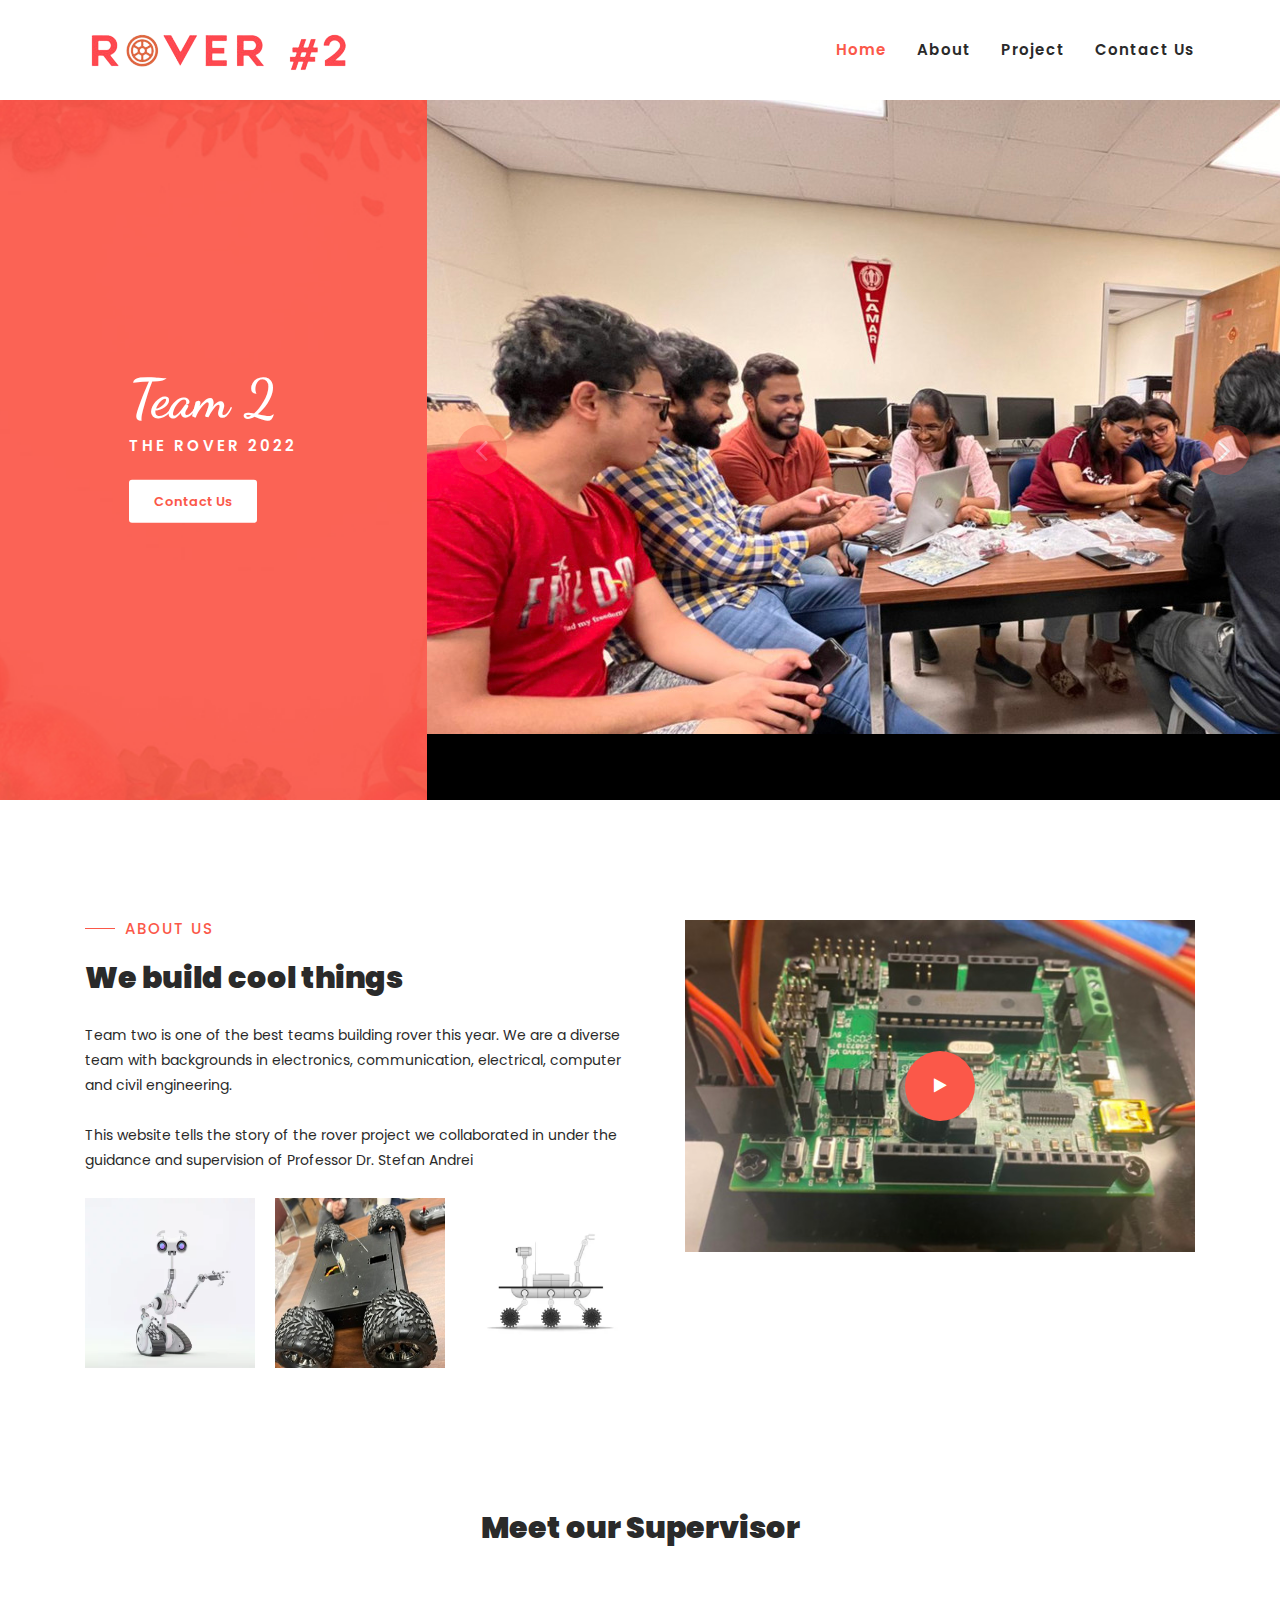
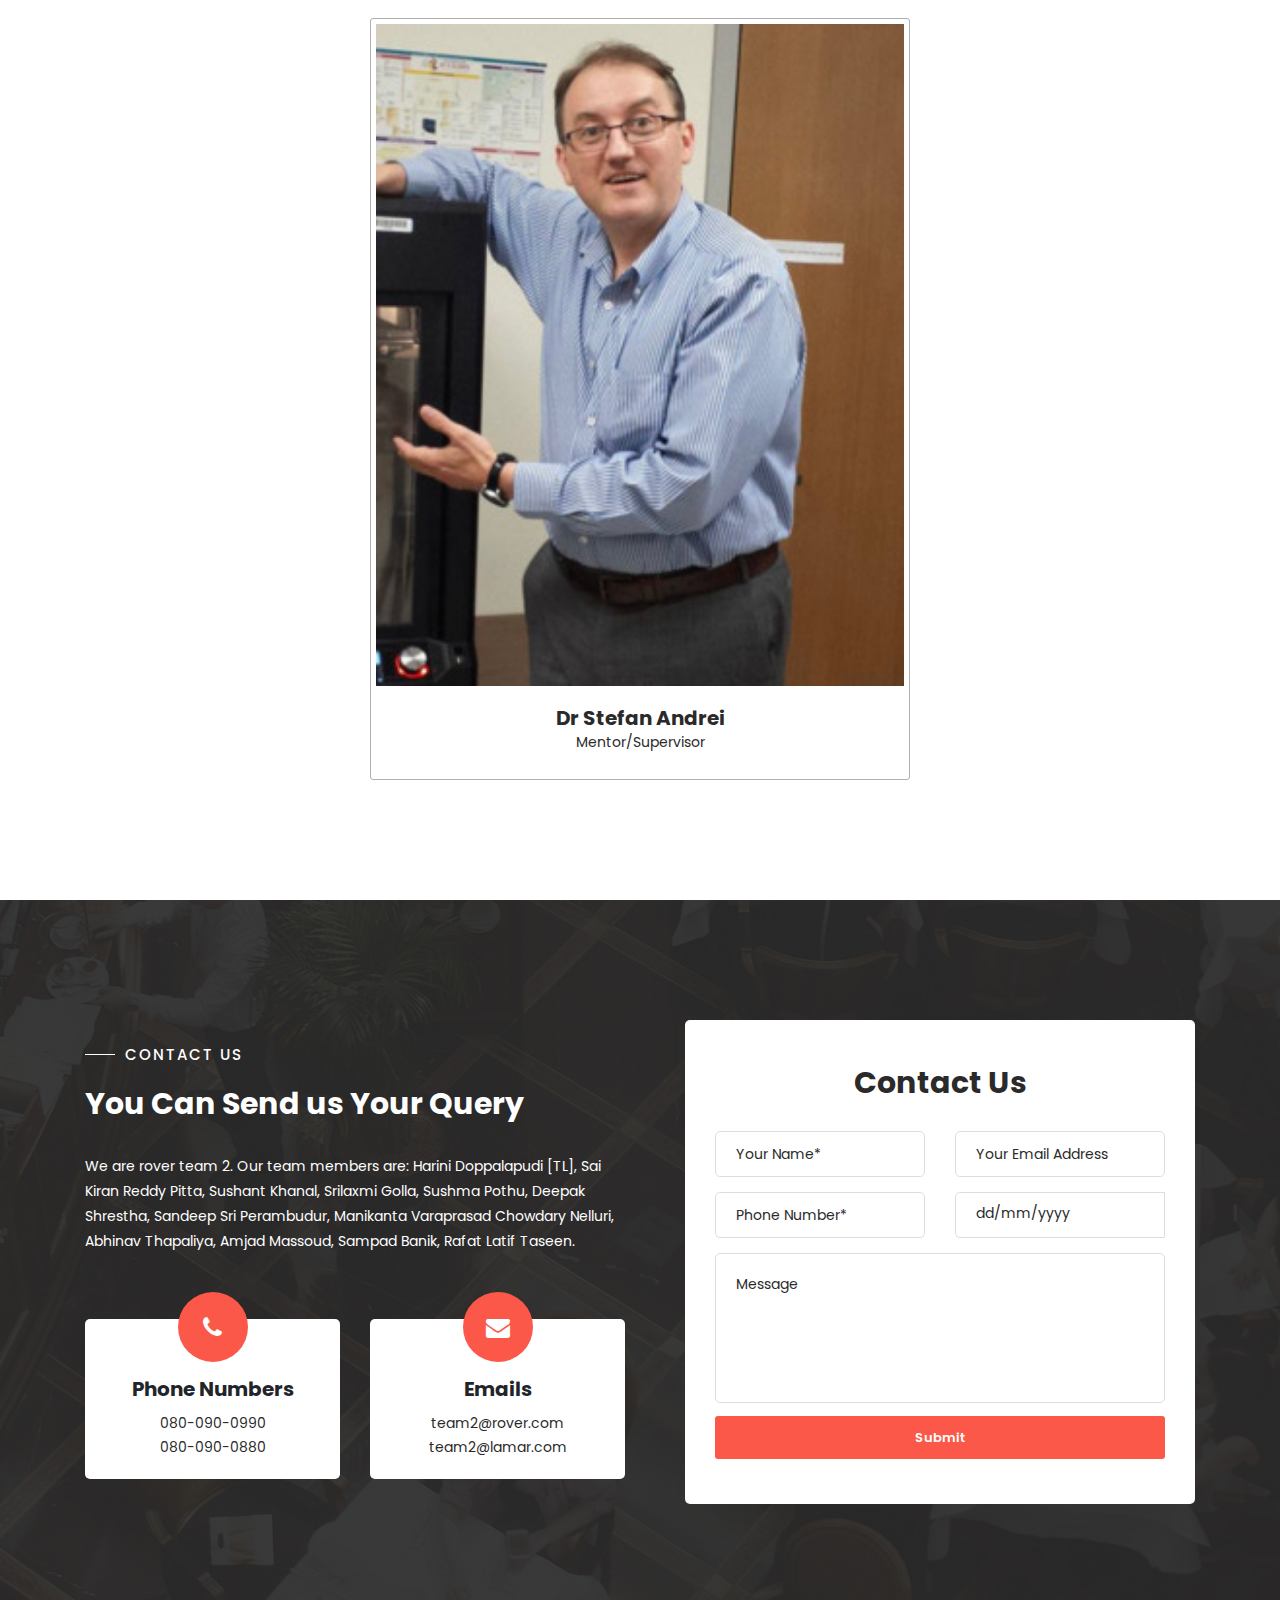
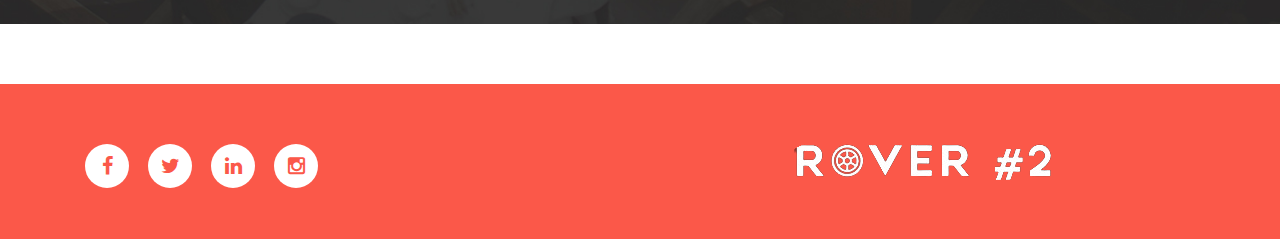
<file: index.html>
<!DOCTYPE html>
<html lang="en">
  <head>
    <meta charset="utf-8" />
    <meta
      name="viewport"
      content="width=device-width, initial-scale=1, shrink-to-fit=no"
    />
    <link
      href="https://fonts.googleapis.com/css?family=Poppins:100,200,300,400,500,600,700,800,900&display=swap"
      rel="stylesheet"
    />
    <link
      href="https://fonts.googleapis.com/css2?family=Dancing+Script:wght@400;500;600;700&display=swap"
      rel="stylesheet"
    />
    <title>Team 2 - The Rover Project</title>
    <link
      rel="stylesheet"
      type="text/css"
      href="assets/css/bootstrap.min.css"
    />
    <link rel="stylesheet" type="text/css" href="assets/css/font-awesome.css" />
    <link rel="stylesheet" href="assets/css/templatemo-klassy-cafe.css" />
    <link rel="stylesheet" href="assets/css/owl-carousel.css" />
    <link rel="stylesheet" href="assets/css/lightbox.css" />
  </head>
  <body>
    <div id="preloader">
      <div class="jumper">
        <div></div>
        <div></div>
        <div></div>
      </div>
    </div>
    <header class="header-area header-sticky">
      <div class="container">
        <div class="row">
          <div class="col-12">
            <nav class="main-nav">
              <a href="index.html" class="logo">
                <img src="assets/images/logo-d.png" />
              </a>
              <ul class="nav">
                <li class="scroll-to-section">
                  <a href="#top" class="active">Home</a>
                </li>
                <li class="scroll-to-section"><a href="#about">About</a></li>
                <li>
                  <a href="project.html">Project</a>
                </li>
                <li class="scroll-to-section">
                  <a href="#reservation">Contact Us</a>
                </li>
              </ul>
              <a class="menu-trigger">
                <span>Menu</span>
              </a>
            </nav>
          </div>
        </div>
      </div>
    </header>
    <div id="top">
      <div class="container-fluid">
        <div class="row">
          <div class="col-lg-4">
            <div class="left-content">
              <div class="inner-content">
                <h4>Team 2</h4>
                <h6>THE ROVER 2022</h6>
                <div class="main-white-button scroll-to-section">
                  <a href="#reservation">Contact Us</a>
                </div>
              </div>
            </div>
          </div>
          <div class="col-lg-8">
            <div class="main-banner header-text">
              <div class="Modern-Slider">
                <div class="item">
                  <div class="img-fill">
                    <img src="assets/images/slide-01.jpeg" />
                  </div>
                </div>
                <div class="item">
                  <div class="img-fill">
                    <img src="assets/images/slide-02.jpeg" />
                  </div>
                </div>
                <!-- <div class="item">
                  <div class="img-fill">
                    <img src="assets/images/slide-03.jpeg" />
                  </div>
                </div> -->
              </div>
            </div>
          </div>
        </div>
      </div>
    </div>
    <section class="section" id="about">
      <div class="container">
        <div class="row">
          <div class="col-lg-6 col-md-6 col-xs-12">
            <div class="left-text-content">
              <div class="section-heading">
                <h6>About Us</h6>
                <h2>We build cool things</h2>
              </div>
              <p>
                Team two is one of the best teams building rover this year. We
                are a diverse team with backgrounds in electronics,
                communication, electrical, computer and civil engineering.
                <br /><br />This website tells the story of the rover project we
                collaborated in under the guidance and supervision of Professor
                Dr. Stefan Andrei
              </p>
              <div class="row">
                <div class="col-4">
                  <img
                    style="width: 170px; height: 170px"
                    src="assets/images/robo-thumb-1.png"
                    alt=""
                  />
                </div>
                <div class="col-4">
                  <img
                    style="width: 170px; height: 170px"
                    src="assets/images/robo-thumb-2.png"
                    alt=""
                  />
                </div>
                <div class="col-4">
                  <img
                    style="width: 170px; height: 170px"
                    src="assets/images/robo-thumb-3.png"
                    alt=""
                  />
                </div>
              </div>
            </div>
          </div>
          <div class="col-lg-6 col-md-6 col-xs-12">
            <div class="right-content">
              <div class="thumb">
                <a rel="nofollow" href="https://youtu.be/VHv2y7eg91g"
                  ><i class="fa fa-play"></i
                ></a>
                <img src="assets/images/about-video-bg.jpeg" alt="" />
              </div>
            </div>
          </div>
        </div>
      </div>
    </section>
    <!-- ***** About Area Ends ***** -->

    <section class="section" id="chefs">
      <div class="container">
        <div class="row">
          <div class="col-lg-4 offset-lg-4 text-center">
            <div class="section-heading">
              <h2>Meet our Supervisor</h2>
              <!-- <h2>We offer the best for you</h2> -->
            </div>
          </div>
        </div>
        <div class="row" style="display: flex; justify-content: center">
          <div class="col-lg-6">
            <div class="chef-item">
              <div class="thumb">
                <div class="overlay"></div>
                <ul class="social-icons">
                  <li>
                    <a href="#"><i class="fa fa-facebook"></i></a>
                  </li>
                  <li>
                    <a href="#"><i class="fa fa-twitter"></i></a>
                  </li>
                  <li>
                    <a href="#"><i class="fa fa-instagram"></i></a>
                  </li>
                </ul>
                <img src="assets/images/supervisor.jpeg" alt="Dr Stefan" />
              </div>
              <div class="down-content">
                <h4>Dr Stefan Andrei</h4>
                <span>Mentor/Supervisor</span>
              </div>
            </div>
          </div>
        </div>
      </div>
    </section>

    <!-- ***** Reservation Us Area Starts ***** -->
    <section class="section" id="reservation">
      <div class="container">
        <div class="row">
          <div class="col-lg-6 align-self-center">
            <div class="left-text-content">
              <div class="section-heading">
                <h6>Contact Us</h6>
                <h2>You Can Send us Your Query</h2>
              </div>
              <p>
                We are rover team 2. Our team members are: Harini Doppalapudi
                [TL], Sai Kiran Reddy Pitta, Sushant Khanal, Srilaxmi Golla,
                Sushma Pothu, Deepak Shrestha, Sandeep Sri Perambudur, Manikanta
                Varaprasad Chowdary Nelluri, Abhinav Thapaliya, Amjad Massoud,
                Sampad Banik, Rafat Latif Taseen.
              </p>
              <div class="row">
                <div class="col-lg-6">
                  <div class="phone">
                    <i class="fa fa-phone"></i>
                    <h4>Phone Numbers</h4>
                    <span
                      ><a href="#">080-090-0990</a><br /><a href="#"
                        >080-090-0880</a
                      ></span
                    >
                  </div>
                </div>
                <div class="col-lg-6">
                  <div class="message">
                    <i class="fa fa-envelope"></i>
                    <h4>Emails</h4>
                    <span
                      ><a href="#">team2@rover.com</a><br /><a href="#"
                        >team2@lamar.com</a
                      ></span
                    >
                  </div>
                </div>
              </div>
            </div>
          </div>
          <div class="col-lg-6">
            <div class="contact-form">
              <form id="contact" action="" method="post">
                <div class="row">
                  <div class="col-lg-12">
                    <h4>Contact Us</h4>
                  </div>
                  <div class="col-lg-6 col-sm-12">
                    <fieldset>
                      <input
                        name="name"
                        type="text"
                        id="name"
                        placeholder="Your Name*"
                        required=""
                      />
                    </fieldset>
                  </div>
                  <div class="col-lg-6 col-sm-12">
                    <fieldset>
                      <input
                        name="email"
                        type="text"
                        id="email"
                        pattern="[^ @]*@[^ @]*"
                        placeholder="Your Email Address"
                        required=""
                      />
                    </fieldset>
                  </div>
                  <div class="col-lg-6 col-sm-12">
                    <fieldset>
                      <input
                        name="phone"
                        type="text"
                        id="phone"
                        placeholder="Phone Number*"
                        required=""
                      />
                    </fieldset>
                  </div>
                  <div class="col-lg-6">
                    <div id="filterDate2">
                      <div
                        class="input-group date"
                        data-date-format="dd/mm/yyyy"
                      >
                        <input
                          name="date"
                          id="date"
                          type="text"
                          class="form-control"
                          placeholder="dd/mm/yyyy"
                        />
                        <div class="input-group-addon">
                          <span class="glyphicon glyphicon-th"></span>
                        </div>
                      </div>
                    </div>
                  </div>
                  <div class="col-lg-12">
                    <fieldset>
                      <textarea
                        name="message"
                        rows="6"
                        id="message"
                        placeholder="Message"
                        required=""
                      ></textarea>
                    </fieldset>
                  </div>
                  <div class="col-lg-12">
                    <fieldset>
                      <button
                        type="submit"
                        id="form-submit"
                        class="main-button-icon"
                      >
                        Submit
                      </button>
                    </fieldset>
                  </div>
                </div>
              </form>
            </div>
          </div>
        </div>
      </div>
    </section>
    <!-- ***** Reservation Area Ends ***** -->

    <!-- ***** Footer Start ***** -->
    <footer>
      <div class="container">
        <div class="row">
          <div class="col-lg-6 col-xs-12">
            <div class="right-text-content">
              <ul class="social-icons">
                <li>
                  <a href="#"><i class="fa fa-facebook"></i></a>
                </li>
                <li>
                  <a href="#"><i class="fa fa-twitter"></i></a>
                </li>
                <li>
                  <a href="#"><i class="fa fa-linkedin"></i></a>
                </li>
                <li>
                  <a href="#"><i class="fa fa-instagram"></i></a>
                </li>
              </ul>
            </div>
          </div>
          <div class="col-lg-6">
            <div class="logo">
              <a href="index.html">
                <img src="assets/images/white-logo.png" />
              </a>
            </div>
          </div>
        </div>
      </div>
    </footer>

    <!-- jQuery -->
    <script src="assets/js/jquery-2.1.0.min.js"></script>

    <!-- Bootstrap -->
    <script src="assets/js/popper.js"></script>
    <script src="assets/js/bootstrap.min.js"></script>

    <!-- Plugins -->
    <script src="assets/js/owl-carousel.js"></script>
    <script src="assets/js/accordions.js"></script>
    <script src="assets/js/datepicker.js"></script>
    <script src="assets/js/scrollreveal.min.js"></script>
    <script src="assets/js/waypoints.min.js"></script>
    <script src="assets/js/jquery.counterup.min.js"></script>
    <script src="assets/js/imgfix.min.js"></script>
    <script src="assets/js/slick.js"></script>
    <script src="assets/js/lightbox.js"></script>
    <script src="assets/js/isotope.js"></script>

    <!-- Global Init -->
    <script src="assets/js/custom.js"></script>
    <script>
      $(function () {
        var selectedClass = "";
        $("p").click(function () {
          selectedClass = $(this).attr("data-rel");
          $("#portfolio").fadeTo(50, 0.1);
          $("#portfolio div")
            .not("." + selectedClass)
            .fadeOut();
          setTimeout(function () {
            $("." + selectedClass).fadeIn();
            $("#portfolio").fadeTo(50, 1);
          }, 500);
        });
      });
    </script>
  </body>
</html>
</file>
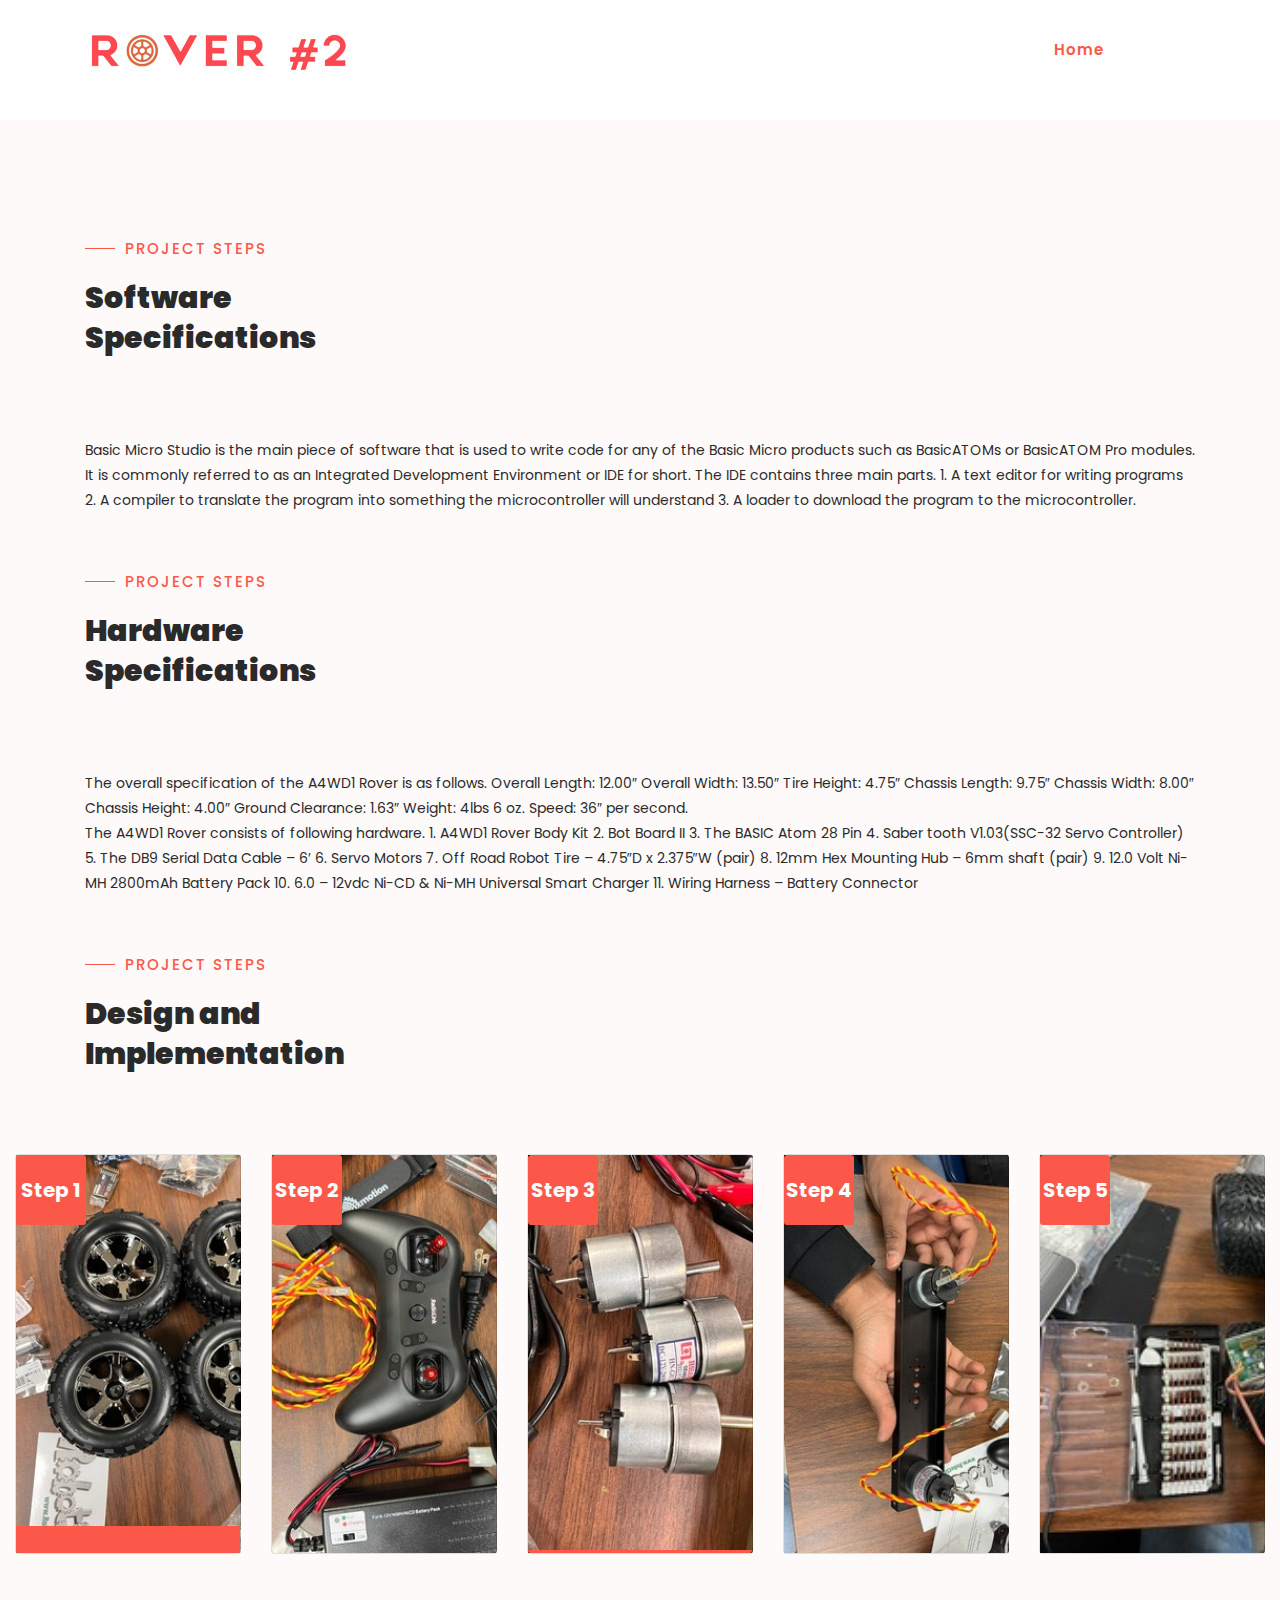
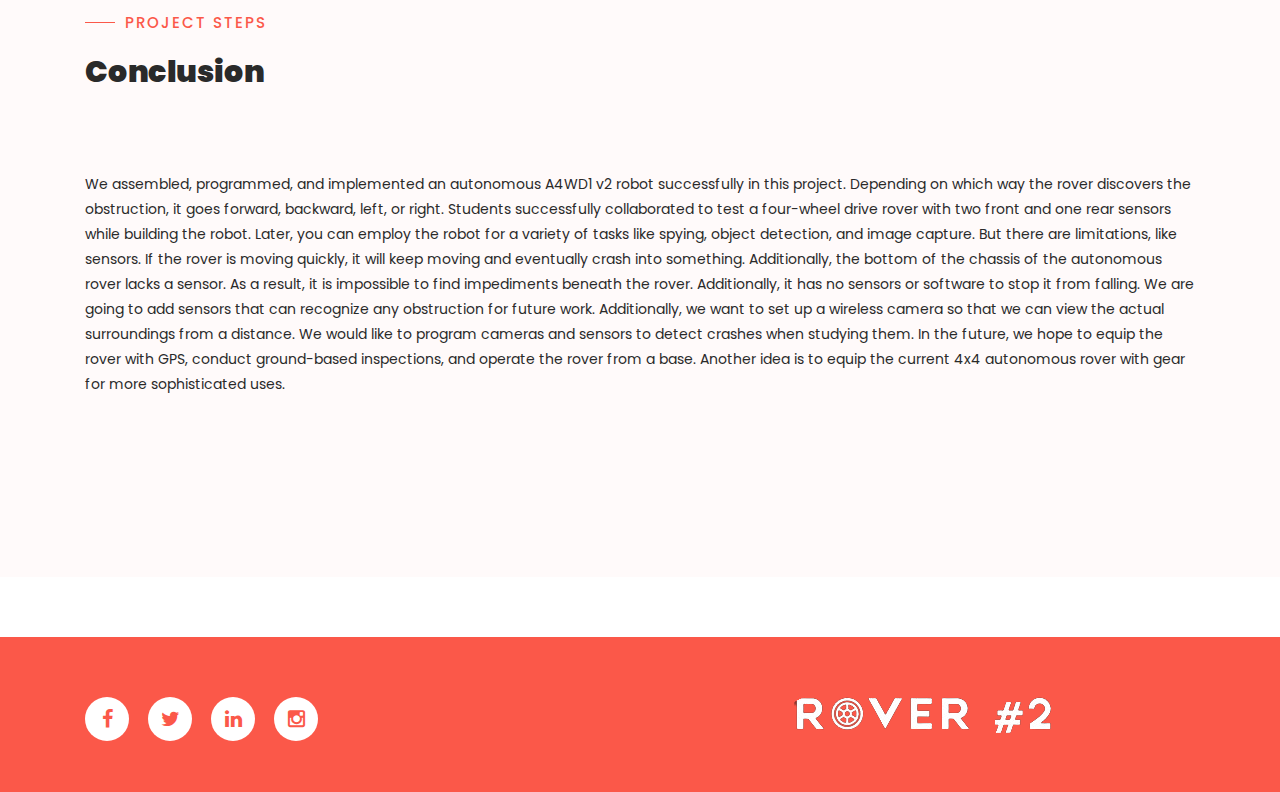
<file: project.html>
<!DOCTYPE html>
<html lang="en">
  <head>
    <meta charset="utf-8" />
    <meta
      name="viewport"
      content="width=device-width, initial-scale=1, shrink-to-fit=no"
    />
    <link
      href="https://fonts.googleapis.com/css?family=Poppins:100,200,300,400,500,600,700,800,900&display=swap"
      rel="stylesheet"
    />
    <link
      href="https://fonts.googleapis.com/css2?family=Dancing+Script:wght@400;500;600;700&display=swap"
      rel="stylesheet"
    />
    <title>Team 2 - The Rover Project</title>
    <link
      rel="stylesheet"
      type="text/css"
      href="assets/css/bootstrap.min.css"
    />
    <link rel="stylesheet" type="text/css" href="assets/css/font-awesome.css" />
    <link rel="stylesheet" href="assets/css/templatemo-klassy-cafe.css" />
    <link rel="stylesheet" href="assets/css/owl-carousel.css" />
    <link rel="stylesheet" href="assets/css/lightbox.css" />
  </head>
  <body>
    <div id="preloader">
      <div class="jumper">
        <div></div>
        <div></div>
        <div></div>
      </div>
    </div>
    <header class="header-area header-sticky">
      <div class="container">
        <div class="row">
          <div class="col-12">
            <nav class="main-nav">
              <a href="index.html" class="logo">
                <img src="assets/images/logo-d.png" />
              </a>
              <ul class="nav">
                <li class="scroll-to-section">
                  <a href="index.html" class="active">Home</a>
                </li>
                <li class="scroll-to-section" style="margin-right: 60px">
                  <!-- <a href="#reservation">Contact Us</a> -->
                </li>
              </ul>
              <a class="menu-trigger">
                <span>Menu</span>
              </a>
            </nav>
          </div>
        </div>
      </div>
    </header>
    <!-- ***** About Area Ends ***** -->
    <!-- ***** Menu Area Starts ***** -->
    <section class="section" id="menu">
      <div class="container" style="margin-bottom: 60px" id="software">
        <div class="row">
          <div class="col-lg-4">
            <div class="section-heading">
              <h6>Project Steps</h6>
              <h2>Software Specifications</h2>
            </div>
          </div>
        </div>
        <div>
          <p>
            Basic Micro Studio is the main piece of software that is used to
            write code for any of the Basic Micro products such as BasicATOMs or
            BasicATOM Pro modules. It is commonly referred to as an Integrated
            Development Environment or IDE for short. The IDE contains three
            main parts. 1. A text editor for writing programs 2. A compiler to
            translate the program into something the microcontroller will
            understand 3. A loader to download the program to the
            microcontroller.
          </p>
        </div>
      </div>
      <div class="container" id="hardware" style="margin-bottom: 60px">
        <div class="row">
          <div class="col-lg-4">
            <div class="section-heading">
              <h6>Project Steps</h6>
              <h2>Hardware Specifications</h2>
            </div>
          </div>
        </div>
        <div>
          <p>
            The overall specification of the A4WD1 Rover is as follows. Overall
            Length: 12.00″ Overall Width: 13.50″ Tire Height: 4.75″ Chassis
            Length: 9.75″ Chassis Width: 8.00″ Chassis Height: 4.00″ Ground
            Clearance: 1.63″ Weight: 4lbs 6 oz. Speed: 36″ per second.
          </p>
          <p>
            The A4WD1 Rover consists of following hardware. 1. A4WD1 Rover Body
            Kit 2. Bot Board II 3. The BASIC Atom 28 Pin 4. Saber tooth
            V1.03(SSC-32 Servo Controller) 5. The DB9 Serial Data Cable – 6′ 6.
            Servo Motors 7. Off Road Robot Tire – 4.75″D x 2.375″W (pair) 8.
            12mm Hex Mounting Hub – 6mm shaft (pair) 9. 12.0 Volt Ni-MH 2800mAh
            Battery Pack 10. 6.0 – 12vdc Ni-CD & Ni-MH Universal Smart Charger
            11. Wiring Harness – Battery Connector
          </p>
        </div>
      </div>
      <div class="container" id="design">
        <div class="row">
          <div class="col-lg-4">
            <div class="section-heading">
              <h6>Project Steps</h6>
              <h2>Design and Implementation</h2>
            </div>
          </div>
        </div>
      </div>
      <div class="menu-item-carousel" style="margin-bottom: 60px">
        <div class="col-lg-12">
          <div class="owl-menu-item owl-carousel">
            <div class="item">
              <div class="card card1">
                <div class="price"><h6>Step 1</h6></div>
                <div class="info">
                  <h1 class="title">Mounting Tires</h1>
                  <p class="description">
                    Mounting the tires, connecting motor controller and battery.
                    Pull one side of the tire and insert one side of the rim
                    into the opening at an angle.
                  </p>
                </div>
              </div>
            </div>
            <div class="item">
              <div class="card card2">
                <div class="price"><h6>Step 2</h6></div>
                <div class="info">
                  <h1 class="title">Motor Controller</h1>
                  <p class="description">
                    Mount the motor to chassis. Connect red wire to (+), yellow
                    wire to the (-). Make sure that the right side motor wire
                    goes in the same terminal and left hand motor wire goes in
                    the same terminal.
                  </p>
                </div>
              </div>
            </div>
            <div class="item">
              <div class="card card3">
                <div class="price"><h6>Step 3</h6></div>
                <div class="info">
                  <h1 class="title">Install board</h1>
                  <p class="description">
                    For installing the board for rover we use four .250” 4-40
                    screws. And then install the Atom Pro chip
                  </p>
                  <div class="main-text-button">
                    <div class="scroll-to-section">
                      <a href="#reservation"
                        >Make Reservation <i class="fa fa-angle-down"></i
                      ></a>
                    </div>
                  </div>
                </div>
              </div>
            </div>
            <div class="item">
              <div class="card card4">
                <div class="price"><h6>Step 4</h6></div>
                <div class="info">
                  <h1 class="title">Connect Board, Motor, and controller</h1>
                  <p class="description">
                    Connect the motor controller and the Bot board II as
                    demonstrated in the figure.
                  </p>
                  <div class="main-text-button">
                    <div class="scroll-to-section">
                      <a href="#reservation"
                        >Make Reservation <i class="fa fa-angle-down"></i
                      ></a>
                    </div>
                  </div>
                </div>
              </div>
            </div>
            <div class="item">
              <div class="card card5">
                <div class="price"><h6>Step 5</h6></div>
                <div class="info">
                  <h1 class="title">Assemble Everything</h1>
                  <p class="description">
                    After setting up every component of the rover, we created
                    one that uses sensors to identify impediments and adjusts
                    its course accordingly. Changes to the code can also be made
                    to configure the rover's speed.
                  </p>
                  <div class="main-text-button">
                    <div class="scroll-to-section">
                      <a href="#reservation"
                        >Make Reservation <i class="fa fa-angle-down"></i
                      ></a>
                    </div>
                  </div>
                </div>
              </div>
            </div>
          </div>
        </div>
      </div>
      <div class="container" style="margin-bottom: 60px">
        <div class="row">
          <div class="col-lg-4">
            <div class="section-heading" id="conclusion">
              <h6>Project Steps</h6>
              <h2>Conclusion</h2>
            </div>
          </div>
        </div>
        <div>
          <p>
            We assembled, programmed, and implemented an autonomous A4WD1 v2
            robot successfully in this project. Depending on which way the rover
            discovers the obstruction, it goes forward, backward, left, or
            right. Students successfully collaborated to test a four-wheel drive
            rover with two front and one rear sensors while building the robot.
            Later, you can employ the robot for a variety of tasks like spying,
            object detection, and image capture. But there are limitations, like
            sensors. If the rover is moving quickly, it will keep moving and
            eventually crash into something. Additionally, the bottom of the
            chassis of the autonomous rover lacks a sensor. As a result, it is
            impossible to find impediments beneath the rover. Additionally, it
            has no sensors or software to stop it from falling. We are going to
            add sensors that can recognize any obstruction for future work.
            Additionally, we want to set up a wireless camera so that we can
            view the actual surroundings from a distance. We would like to
            program cameras and sensors to detect crashes when studying them. In
            the future, we hope to equip the rover with GPS, conduct
            ground-based inspections, and operate the rover from a base. Another
            idea is to equip the current 4x4 autonomous rover with gear for more
            sophisticated uses.
          </p>
        </div>
      </div>
    </section>
    <!-- ***** Footer Start ***** -->
    <footer>
      <div class="container">
        <div class="row">
          <div class="col-lg-6 col-xs-12">
            <div class="right-text-content">
              <ul class="social-icons">
                <li>
                  <a href="#"><i class="fa fa-facebook"></i></a>
                </li>
                <li>
                  <a href="#"><i class="fa fa-twitter"></i></a>
                </li>
                <li>
                  <a href="#"><i class="fa fa-linkedin"></i></a>
                </li>
                <li>
                  <a href="#"><i class="fa fa-instagram"></i></a>
                </li>
              </ul>
            </div>
          </div>
          <div class="col-lg-6">
            <div class="logo">
              <a href="index.html">
                <img src="assets/images/white-logo.png" />
              </a>
            </div>
          </div>
        </div>
      </div>
    </footer>

    <!-- jQuery -->
    <script src="assets/js/jquery-2.1.0.min.js"></script>

    <!-- Bootstrap -->
    <script src="assets/js/popper.js"></script>
    <script src="assets/js/bootstrap.min.js"></script>

    <!-- Plugins -->
    <script src="assets/js/owl-carousel.js"></script>
    <script src="assets/js/accordions.js"></script>
    <script src="assets/js/datepicker.js"></script>
    <script src="assets/js/scrollreveal.min.js"></script>
    <script src="assets/js/waypoints.min.js"></script>
    <script src="assets/js/jquery.counterup.min.js"></script>
    <script src="assets/js/imgfix.min.js"></script>
    <script src="assets/js/slick.js"></script>
    <script src="assets/js/lightbox.js"></script>
    <script src="assets/js/isotope.js"></script>

    <!-- Global Init -->
    <script src="assets/js/custom.js"></script>
    <script>
      $(function () {
        var selectedClass = "";
        $("p").click(function () {
          selectedClass = $(this).attr("data-rel");
          $("#portfolio").fadeTo(50, 0.1);
          $("#portfolio div")
            .not("." + selectedClass)
            .fadeOut();
          setTimeout(function () {
            $("." + selectedClass).fadeIn();
            $("#portfolio").fadeTo(50, 1);
          }, 500);
        });
      });
    </script>
  </body>
</html>
</file>
<file: assets/css/owl-carousel.css>
/**
 * Owl Carousel v2.3.4
 * Copyright 2013-2018 David Deutsch
 * Licensed under: SEE LICENSE IN https://github.com/OwlCarousel2/OwlCarousel2/blob/master/LICENSE
 */
/*
 *  Owl Carousel - Core
 */
.owl-carousel {
  display: none;
  width: 100%;
  -webkit-tap-highlight-color: transparent;
  /* position relative and z-index fix webkit rendering fonts issue */
  position: relative;
  z-index: 1; }
  .owl-carousel .owl-stage {
    position: relative;
    -ms-touch-action: pan-Y;
    touch-action: manipulation;
    -moz-backface-visibility: hidden;
    /* fix firefox animation glitch */ }
  .owl-carousel .owl-stage:after {
    content: ".";
    display: block;
    clear: both;
    visibility: hidden;
    line-height: 0;
    height: 0; }
  .owl-carousel .owl-stage-outer {
    position: relative;
    overflow: hidden;
    /* fix for flashing background */
    -webkit-transform: translate3d(0px, 0px, 0px); }
  .owl-carousel .owl-wrapper,
  .owl-carousel .owl-item {
    -webkit-backface-visibility: hidden;
    -moz-backface-visibility: hidden;
    -ms-backface-visibility: hidden;
    -webkit-transform: translate3d(0, 0, 0);
    -moz-transform: translate3d(0, 0, 0);
    -ms-transform: translate3d(0, 0, 0); }
  .owl-carousel .owl-item {
    position: relative;
    min-height: 1px;
    float: left;
    -webkit-backface-visibility: hidden;
    -webkit-tap-highlight-color: transparent;
    -webkit-touch-callout: none; }
  .owl-carousel .owl-item img {
    display: block;
    width: 100%; }
  .owl-carousel .owl-nav.disabled,
  .owl-carousel .owl-dots.disabled {
    display: none; }
  .owl-carousel .owl-nav .owl-prev,
  .owl-carousel .owl-nav .owl-next,
  .owl-carousel .owl-dot {
    cursor: pointer;
    -webkit-user-select: none;
    -khtml-user-select: none;
    -moz-user-select: none;
    -ms-user-select: none;
    user-select: none; }
  .owl-carousel .owl-nav button.owl-prev,
  .owl-carousel .owl-nav button.owl-next,
  .owl-carousel button.owl-dot {
    background: none;
    color: inherit;
    border: none;
    padding: 0 !important;
    font: inherit; }
  .owl-carousel.owl-loaded {
    display: block; }
  .owl-carousel.owl-loading {
    opacity: 0;
    display: block; }
  .owl-carousel.owl-hidden {
    opacity: 0; }
  .owl-carousel.owl-refresh .owl-item {
    visibility: hidden; }
  .owl-carousel.owl-drag .owl-item {
    -ms-touch-action: pan-y;
        touch-action: pan-y;
    -webkit-user-select: none;
    -moz-user-select: none;
    -ms-user-select: none;
    user-select: none; }
  .owl-carousel.owl-grab {
    cursor: move;
    cursor: grab; }
  .owl-carousel.owl-rtl {
    direction: rtl; }
  .owl-carousel.owl-rtl .owl-item {
    float: right; }

/* No Js */
.no-js .owl-carousel {
  display: block; }

/*
 *  Owl Carousel - Animate Plugin
 */
.owl-carousel .animated {
  animation-duration: 1000ms;
  animation-fill-mode: both; }

.owl-carousel .owl-animated-in {
  z-index: 0; }

.owl-carousel .owl-animated-out {
  z-index: 1; }

.owl-carousel .fadeOut {
  animation-name: fadeOut; }

@keyframes fadeOut {
  0% {
    opacity: 1; }
  100% {
    opacity: 0; } }

/*
 * 	Owl Carousel - Auto Height Plugin
 */
.owl-height {
  transition: height 500ms ease-in-out; }

/*
 * 	Owl Carousel - Lazy Load Plugin
 */
.owl-carousel .owl-item {
  /**
			This is introduced due to a bug in IE11 where lazy loading combined with autoheight plugin causes a wrong
			calculation of the height of the owl-item that breaks page layouts
		 */ }
  .owl-carousel .owl-item .owl-lazy {
    opacity: 0;
    transition: opacity 400ms ease; }
  .owl-carousel .owl-item .owl-lazy[src^=""], .owl-carousel .owl-item .owl-lazy:not([src]) {
    max-height: 0; }
  .owl-carousel .owl-item img.owl-lazy {
    transform-style: preserve-3d; }

/*
 * 	Owl Carousel - Video Plugin
 */
.owl-carousel .owl-video-wrapper {
  position: relative;
  height: 100%;
  background: #000; }

.owl-carousel .owl-video-play-icon {
  position: absolute;
  height: 80px;
  width: 80px;
  left: 50%;
  top: 50%;
  margin-left: -40px;
  margin-top: -40px;
  background: url("owl.video.play.png") no-repeat;
  cursor: pointer;
  z-index: 1;
  -webkit-backface-visibility: hidden;
  transition: transform 100ms ease; }

.owl-carousel .owl-video-play-icon:hover {
  -ms-transform: scale(1.3, 1.3);
      transform: scale(1.3, 1.3); }

.owl-carousel .owl-video-playing .owl-video-tn,
.owl-carousel .owl-video-playing .owl-video-play-icon {
  display: none; }

.owl-carousel .owl-video-tn {
  opacity: 0;
  height: 100%;
  background-position: center center;
  background-repeat: no-repeat;
  background-size: contain;
  transition: opacity 400ms ease; }

.owl-carousel .owl-video-frame {
  position: relative;
  z-index: 1;
  height: 100%;
  width: 100%; }
</file>
<file: assets/css/templatemo-klassy-cafe.css>
/* ---------------------------------------------
Table of contents
------------------------------------------------
01. font & reset css
02. reset
03. global styles
04. header
05. banner
06. features
07. testimonials
08. contact
09. footer
10. preloader
11. search
12. portfolio

--------------------------------------------- */
/* 
---------------------------------------------
font & reset css
--------------------------------------------- 
*/
@import url("https://fonts.googleapis.com/css?family=Poppins:100,200,300,400,500,600,700,800,900");
/* 
---------------------------------------------
reset
--------------------------------------------- 
*/
html,
body,
div,
span,
applet,
object,
iframe,
h1,
h2,
h3,
h4,
h5,
h6,
p,
blockquote,
div pre,
a,
abbr,
acronym,
address,
big,
cite,
code,
del,
dfn,
em,
font,
img,
ins,
kbd,
q,
s,
samp,
small,
strike,
strong,
sub,
sup,
tt,
var,
b,
u,
i,
center,
dl,
dt,
dd,
ol,
ul,
li,
figure,
header,
nav,
section,
article,
aside,
footer,
figcaption {
  margin: 0;
  padding: 0;
  border: 0;
  outline: 0;
}

.clearfix:after {
  content: ".";
  display: block;
  clear: both;
  visibility: hidden;
  line-height: 0;
  height: 0;
}

.clearfix {
  display: inline-block;
}

html[xmlns] .clearfix {
  display: block;
}

* html .clearfix {
  height: 1%;
}

ul,
li {
  padding: 0;
  margin: 0;
  list-style: none;
}

header,
nav,
section,
article,
aside,
footer,
hgroup {
  display: block;
}

* {
  box-sizing: border-box;
}

html,
body {
  font-family: "Poppins", sans-serif;
  font-weight: 400;
  background-color: #fff;
  font-size: 16px;
  -ms-text-size-adjust: 100%;
  -webkit-font-smoothing: antialiased;
  -moz-osx-font-smoothing: grayscale;
}

a {
  text-decoration: none !important;
}

h1,
h2,
h3,
h4,
h5,
h6 {
  margin-top: 0px;
  margin-bottom: 0px;
}

ul {
  margin-bottom: 0px;
}

p {
  font-size: 14px;
  line-height: 25px;
  color: #2a2a2a;
}

/* 
---------------------------------------------
global styles
--------------------------------------------- 
*/
html,
body {
  background: #fff;
  font-family: "Poppins", sans-serif;
}

::selection {
  background: #fb5849;
  color: #fff;
}

::-moz-selection {
  background: #fb5849;
  color: #fff;
}

@media (max-width: 991px) {
  html,
  body {
    overflow-x: hidden;
  }
  .mobile-top-fix {
    margin-top: 30px;
    margin-bottom: 0px;
  }
  .mobile-bottom-fix {
    margin-bottom: 30px;
  }
  .mobile-bottom-fix-big {
    margin-bottom: 60px;
  }
}

.main-white-button a {
  font-size: 13px;
  color: #fb5849;
  background-color: #fff;
  padding: 12px 25px;
  display: inline-block;
  border-radius: 3px;
  font-weight: 600;
  transition: all 0.3s;
}

.main-white-button a:hover {
  opacity: 0.9;
}

.main-text-button a {
  font-size: 13px;
  color: #fff;
  font-weight: 600;
  transition: all 0.3s;
}

.main-text-button a:hover {
  opacity: 0.9;
}

.section-heading h6 {
  position: relative;
  font-size: 15px;
  color: #fb5849;
  font-weight: 500;
  letter-spacing: 2px;
  text-transform: uppercase;
  padding-left: 40px;
}

.section-heading h6:before {
  width: 30px;
  height: 1px;
  content: "";
  position: absolute;
  left: 0;
  top: 8px;
  background-color: #fb5849;
}

.section-heading h2 {
  line-height: 40px;
  margin-top: 20px;
  margin-bottom: 25px;
  font-size: 30px;
  font-weight: 900;
  color: #2a2a2a;
}

/* 
---------------------------------------------
header
--------------------------------------------- 
*/

.background-header {
  background-color: #fff;
  height: 80px !important;
  position: fixed !important;
  top: 0px;
  left: 0px;
  right: 0px;
  box-shadow: 0px 0px 10px rgba(0, 0, 0, 0.15) !important;
}

.background-header .logo,
.background-header .main-nav .nav li a {
  color: #1e1e1e !important;
}

.background-header .main-nav .nav li:hover a {
  color: #fb5849 !important;
}

.background-header .nav li a.active {
  color: #fb5849 !important;
}

.header-area {
  background-color: #fff;
  position: absolute;
  top: 0px;
  left: 0px;
  right: 0px;
  z-index: 100;
  height: 100px;
  -webkit-transition: all 0.5s ease 0s;
  -moz-transition: all 0.5s ease 0s;
  -o-transition: all 0.5s ease 0s;
  transition: all 0.5s ease 0s;
}

.header-area .main-nav {
  min-height: 80px;
  background: transparent;
}

.header-area .main-nav .logo {
  line-height: 100px;
  color: #fff;
  font-size: 28px;
  font-weight: 700;
  text-transform: uppercase;
  letter-spacing: 2px;
  float: left;
  -webkit-transition: all 0.3s ease 0s;
  -moz-transition: all 0.3s ease 0s;
  -o-transition: all 0.3s ease 0s;
  transition: all 0.3s ease 0s;
}

.background-header .main-nav .logo {
  line-height: 75px;
}

.background-header .nav {
  margin-top: 20px !important;
}

.header-area .main-nav .nav {
  float: right;
  margin-top: 30px;
  margin-right: 0px;
  background-color: transparent;
  -webkit-transition: all 0.3s ease 0s;
  -moz-transition: all 0.3s ease 0s;
  -o-transition: all 0.3s ease 0s;
  transition: all 0.3s ease 0s;
  position: relative;
  z-index: 999;
}

.header-area .main-nav .nav li {
  padding-left: 15px;
  padding-right: 15px;
}

.header-area .main-nav .nav li:last-child {
  padding-right: 0px;
}

.header-area .main-nav .nav li a {
  display: block;
  font-weight: 600;
  font-size: 15px;
  color: #2a2a2a;
  text-transform: capitalize;
  -webkit-transition: all 0.3s ease 0s;
  -moz-transition: all 0.3s ease 0s;
  -o-transition: all 0.3s ease 0s;
  transition: all 0.3s ease 0s;
  height: 40px;
  line-height: 40px;
  border: transparent;
  letter-spacing: 1px;
}

.header-area .main-nav .nav li a {
  color: #2a2a2a;
}

.header-area .main-nav .nav li:hover a,
.header-area .main-nav .nav li a.active {
  color: #fb5849 !important;
}

.background-header .main-nav .nav li:hover a,
.background-header .main-nav .nav li a.active {
  color: #fb5849 !important;
  opacity: 1;
}

.header-area .main-nav .nav li.submenu {
  position: relative;
  padding-right: 30px;
}

.header-area .main-nav .nav li.submenu:after {
  font-family: FontAwesome;
  content: "\f107";
  font-size: 12px;
  color: #2a2a2a;
  position: absolute;
  right: 18px;
  top: 12px;
}

.background-header .main-nav .nav li.submenu:after {
  color: #2a2a2a;
}

.header-area .main-nav .nav li.submenu ul {
  position: absolute;
  width: 240px;
  box-shadow: 0 2px 28px 0 rgba(0, 0, 0, 0.06);
  overflow: hidden;
  top: 50px;
  opacity: 0;
  transform: translateY(+2em);
  visibility: hidden;
  z-index: -1;
  transition: all 0.3s ease-in-out 0s, visibility 0s linear 0.3s,
    z-index 0s linear 0.01s;
}

.header-area .main-nav .nav li.submenu ul li {
  margin-left: 0px;
  padding-left: 0px;
  padding-right: 0px;
}

.header-area .main-nav .nav li.submenu ul li a {
  opacity: 1;
  display: block;
  background: #f7f7f7;
  color: #2a2a2a !important;
  padding-left: 20px;
  height: 40px;
  line-height: 40px;
  -webkit-transition: all 0.3s ease 0s;
  -moz-transition: all 0.3s ease 0s;
  -o-transition: all 0.3s ease 0s;
  transition: all 0.3s ease 0s;
  position: relative;
  font-size: 13px;
  font-weight: 400;
  border-bottom: 1px solid #eee;
}

.header-area .main-nav .nav li.submenu ul li a:hover {
  background: #fff;
  color: #fb5849 !important;
  padding-left: 25px;
}

.header-area .main-nav .nav li.submenu ul li a:hover:before {
  width: 3px;
}

.header-area .main-nav .nav li.submenu:hover ul {
  visibility: visible;
  opacity: 1;
  z-index: 1;
  transform: translateY(0%);
  transition-delay: 0s, 0s, 0.3s;
}

.header-area .main-nav .menu-trigger {
  cursor: pointer;
  display: block;
  position: absolute;
  top: 33px;
  width: 32px;
  height: 40px;
  text-indent: -9999em;
  z-index: 99;
  right: 40px;
  display: none;
}

.background-header .main-nav .menu-trigger {
  top: 23px;
}

.header-area .main-nav .menu-trigger span,
.header-area .main-nav .menu-trigger span:before,
.header-area .main-nav .menu-trigger span:after {
  -moz-transition: all 0.4s;
  -o-transition: all 0.4s;
  -webkit-transition: all 0.4s;
  transition: all 0.4s;
  background-color: #1e1e1e;
  display: block;
  position: absolute;
  width: 30px;
  height: 2px;
  left: 0;
}

.background-header .main-nav .menu-trigger span,
.background-header .main-nav .menu-trigger span:before,
.background-header .main-nav .menu-trigger span:after {
  background-color: #1e1e1e;
}

.header-area .main-nav .menu-trigger span:before,
.header-area .main-nav .menu-trigger span:after {
  -moz-transition: all 0.4s;
  -o-transition: all 0.4s;
  -webkit-transition: all 0.4s;
  transition: all 0.4s;
  background-color: #1e1e1e;
  display: block;
  position: absolute;
  width: 30px;
  height: 2px;
  left: 0;
  width: 75%;
}

.background-header .main-nav .menu-trigger span:before,
.background-header .main-nav .menu-trigger span:after {
  background-color: #1e1e1e;
}

.header-area .main-nav .menu-trigger span:before,
.header-area .main-nav .menu-trigger span:after {
  content: "";
}

.header-area .main-nav .menu-trigger span {
  top: 16px;
}

.header-area .main-nav .menu-trigger span:before {
  -moz-transform-origin: 33% 100%;
  -ms-transform-origin: 33% 100%;
  -webkit-transform-origin: 33% 100%;
  transform-origin: 33% 100%;
  top: -10px;
  z-index: 10;
}

.header-area .main-nav .menu-trigger span:after {
  -moz-transform-origin: 33% 0;
  -ms-transform-origin: 33% 0;
  -webkit-transform-origin: 33% 0;
  transform-origin: 33% 0;
  top: 10px;
}

.header-area .main-nav .menu-trigger.active span,
.header-area .main-nav .menu-trigger.active span:before,
.header-area .main-nav .menu-trigger.active span:after {
  background-color: transparent;
  width: 100%;
}

.header-area .main-nav .menu-trigger.active span:before {
  -moz-transform: translateY(6px) translateX(1px) rotate(45deg);
  -ms-transform: translateY(6px) translateX(1px) rotate(45deg);
  -webkit-transform: translateY(6px) translateX(1px) rotate(45deg);
  transform: translateY(6px) translateX(1px) rotate(45deg);
  background-color: #1e1e1e;
}

.background-header .main-nav .menu-trigger.active span:before {
  background-color: #1e1e1e;
}

.header-area .main-nav .menu-trigger.active span:after {
  -moz-transform: translateY(-6px) translateX(1px) rotate(-45deg);
  -ms-transform: translateY(-6px) translateX(1px) rotate(-45deg);
  -webkit-transform: translateY(-6px) translateX(1px) rotate(-45deg);
  transform: translateY(-6px) translateX(1px) rotate(-45deg);
  background-color: #1e1e1e;
}

.background-header .main-nav .menu-trigger.active span:after {
  background-color: #1e1e1e;
}

.header-area.header-sticky {
  min-height: 80px;
}

.header-area .nav {
  margin-top: 30px;
}

.header-area.header-sticky .nav li a.active {
  color: #fb5849;
}

@media (max-width: 1200px) {
  .header-area .main-nav .nav li {
    padding-left: 12px;
    padding-right: 12px;
  }
  .header-area .main-nav:before {
    display: none;
  }
}

@media (max-width: 767px) {
  .header-area .main-nav .logo {
    color: #1e1e1e;
  }
  .header-area.header-sticky .nav li a:hover,
  .header-area.header-sticky .nav li a.active {
    color: #fb5849 !important;
    opacity: 1;
  }
  .header-area.header-sticky .nav li.search-icon a {
    width: 100%;
  }
  .header-area {
    background-color: #f7f7f7;
    padding: 0px 15px;
    height: 100px;
    box-shadow: none;
    text-align: center;
  }
  .header-area .container {
    padding: 0px;
  }
  .header-area .logo {
    margin-left: 30px;
  }
  .header-area .menu-trigger {
    display: block !important;
  }
  .header-area .main-nav {
    overflow: hidden;
  }
  .header-area .main-nav .nav {
    float: none;
    width: 100%;
    display: none;
    -webkit-transition: all 0s ease 0s;
    -moz-transition: all 0s ease 0s;
    -o-transition: all 0s ease 0s;
    transition: all 0s ease 0s;
    margin-left: 0px;
  }
  .header-area .main-nav .nav li:first-child {
    border-top: 1px solid #eee;
  }
  .header-area.header-sticky .nav {
    margin-top: 100px !important;
  }
  .header-area .main-nav .nav li {
    width: 100%;
    background: #fff;
    border-bottom: 1px solid #eee;
    padding-left: 0px !important;
    padding-right: 0px !important;
  }
  .header-area .main-nav .nav li a {
    height: 50px !important;
    line-height: 50px !important;
    padding: 0px !important;
    border: none !important;
    background: #f7f7f7 !important;
    color: #191a20 !important;
  }
  .header-area .main-nav .nav li a:hover {
    background: #eee !important;
    color: #fb5849 !important;
  }
  .header-area .main-nav .nav li.submenu ul {
    position: relative;
    visibility: inherit;
    opacity: 1;
    z-index: 1;
    transform: translateY(0%);
    transition-delay: 0s, 0s, 0.3s;
    top: 0px;
    width: 100%;
    box-shadow: none;
    height: 0px;
  }
  .header-area .main-nav .nav li.submenu ul li a {
    font-size: 12px;
    font-weight: 400;
  }
  .header-area .main-nav .nav li.submenu ul li a:hover:before {
    width: 0px;
  }
  .header-area .main-nav .nav li.submenu ul.active {
    height: auto !important;
  }
  .header-area .main-nav .nav li.submenu:after {
    color: #3b566e;
    right: 25px;
    font-size: 14px;
    top: 15px;
  }
  .header-area .main-nav .nav li.submenu:hover ul,
  .header-area .main-nav .nav li.submenu:focus ul {
    height: 0px;
  }
}

@media (min-width: 767px) {
  .header-area .main-nav .nav {
    display: flex !important;
  }
}

/* 
---------------------------------------------
banner
--------------------------------------------- 
*/

#top {
  padding-top: 100px;
}

#top .col-lg-4,
#top .col-lg-8 {
  padding: 0px;
}

#top .left-content {
  background-image: url(../images/top-left-bg.jpg);
  background-position: center center;
  background-repeat: no-repeat;
  background-size: cover;
  position: relative;
  width: 100%;
  height: 100%;
}

#top .left-content .inner-content {
  position: absolute;
  top: 50%;
  transform: translate(-50%, -50%);
  left: 50%;
}

#top .left-content h4 {
  font-family: "Dancing Script", cursive;
  color: #fff;
  font-size: 54px;
  font-weight: 700;
}

#top .left-content h6 {
  font-size: 15px;
  text-transform: uppercase;
  font-weight: 600;
  color: #fff;
  letter-spacing: 3px;
  margin-top: 5px;
}

#top .left-content .main-white-button {
  margin-top: 25px;
  margin-bottom: 10px;
}

#top .left-content .main-white-button a {
  display: inline-block;
}

/* ==== Main CSS === */
.img-fill {
  width: 100%;
  display: block;
  overflow: hidden;
  position: relative;
  text-align: center;
}

.img-fill img {
  min-height: 100%;
  min-width: 100%;
  position: relative;
  display: inline-block;
  max-width: none;
}

*,
*:before,
*:after {
  -webkit-box-sizing: border-box;
  box-sizing: border-box;
  -webkit-font-smoothing: antialiased;
  -moz-osx-font-smoothing: grayscale;
}

.Grid1k {
  padding: 0 15px;
  max-width: 1200px;
  margin: auto;
}

.blocks-box,
.slick-slider {
  margin: 0;
  padding: 0 !important;
}

.slick-slide {
  float: left /* If RTL Make This Right */;
  padding: 0;
}

/* ==== Slider Style === */
.Modern-Slider .item .img-fill {
  height: 100%;
  max-height: 700px;
  background: #000;
}

.Modern-Slider .item .info > div {
  display: inline-block !important;
  vertical-align: middle;
}

.Modern-Slider .NextArrow {
  position: absolute;
  top: 50%;
  transform: translateY(-25px);
  right: 30px;
  width: 50px;
  height: 50px;
  background-color: #fb5849;
  border: 0 none;
  line-height: 44px;
  border-radius: 50%;
  text-align: center;
  font-size: 36px;
  font-family: "FontAwesome";
  color: #fff;
  z-index: 5;
  outline: none;
  opacity: 0.3;
  transition: all 0.3s;
}

.Modern-Slider .NextArrow:hover {
  opacity: 1;
}

.Modern-Slider .NextArrow:before {
  content: "\f105";
}

.Modern-Slider .PrevArrow {
  position: absolute;
  top: 50%;
  transform: translateY(-25px);
  left: 30px;
  width: 50px;
  height: 50px;
  background-color: #fb5849;
  border: 0 none;
  line-height: 44px;
  border-radius: 50%;
  text-align: center;
  font-size: 36px;
  font-family: "FontAwesome";
  color: #fff;
  z-index: 5;
  outline: none;
  opacity: 0.3;
  transition: all 0.3s;
}

.Modern-Slider .PrevArrow:hover {
  opacity: 1;
}

.Modern-Slider .PrevArrow:before {
  content: "\f104";
}

ul.slick-dots {
  display: none !important;
}

.Modern-Slider .item.slick-active {
  animation: Slick-FastSwipeIn 1s both;
}

.Modern-Slider .buttons {
  position: relative;
}

.Modern-Slider {
  background: #000;
}

/* ==== Slick Slider Css Ruls === */
.slick-slider {
  position: relative;
  display: block;
  -webkit-user-select: none;
  -moz-user-select: none;
  -ms-user-select: none;
  user-select: none;
  -webkit-touch-callout: none;
  -khtml-user-select: none;
  -ms-touch-action: pan-y;
  touch-action: pan-y;
  -webkit-tap-highlight-color: transparent;
}
.slick-list {
  position: relative;
  display: block;
  overflow: hidden;
  margin: 0;
  padding: 0;
}
.slick-list:focus {
  outline: none;
}
.slick-list.dragging {
  cursor: hand;
}
.slick-slider .slick-track,
.slick-slider .slick-list {
  -webkit-transform: translate3d(0, 0, 0);
  -ms-transform: translate3d(0, 0, 0);
  transform: translate3d(0, 0, 0);
}
.slick-track {
  position: relative;
  top: 0;
  left: 0;
  display: block;
}
.slick-track:before,
.slick-track:after {
  display: table;
  content: "";
}
.slick-track:after {
  clear: both;
}
.slick-loading .slick-track {
  visibility: hidden;
}
.slick-slide {
  display: none;
  float: left /* If RTL Make This Right */;
  height: 100%;
  min-height: 1px;
}
.slick-slide.dragging img {
  pointer-events: none;
}
.slick-initialized .slick-slide {
  display: block;
}
.slick-loading .slick-slide {
  visibility: hidden;
}
.slick-vertical .slick-slide {
  display: block;
  height: auto;
  border: 1px solid transparent;
}

/*
---------------------------------------------
about
---------------------------------------------
*/

#about {
  margin-top: 20px;
  padding: 100px 0px 0px 0px;
  position: relative;
  z-index: 9;
}

#about .section-heading h2 {
  padding-right: 120px;
}

#about img {
  width: 100%;
  overflow: hidden;
}

#about .left-text-content p {
  margin-bottom: 25px;
}

#about .right-content {
  margin-left: 30px;
}

#about .right-content .thumb {
  position: relative;
}

#about .right-content .thumb a {
  position: absolute;
  left: 50%;
  top: 50%;
  width: 70px;
  height: 70px;
  display: inline-block;
  line-height: 70px;
  text-align: center;
  background-color: #fb5849;
  color: #fff;
  border-radius: 50%;
  transform: translate(-35px, -35px);
  transition: all 0.3s;
}

#about .right-content .thumb a:hover {
  opacity: 0.9;
}

/*
---------------------------------------------
menu
---------------------------------------------
*/

#menu {
  margin-top: 120px;
  background-color: #fffafa;
  padding: 120px 0px;
}

#menu .section-heading {
  margin-bottom: 80px;
}

.card {
  margin: 0 auto;
  max-width: 100%;
  min-height: 400px;
  overflow: hidden;
  background-size: cover;
  background-repeat: no-repeat;
  overflow: hidden;
}

.card1 {
  background-image: url(../images/step3.jpeg);
}
.card2 {
  background-image: url(../images/step2.jpeg);
}
.card3 {
  background-image: url(../images/step1.jpeg);
}
.card4 {
  background-image: url(../images/step4.jpeg);
}
.card5 {
  background-image: url(../images/step5.jpeg);
  max-height: 379px;
}

.info {
  position: relative;
  width: 100%;
  background-color: #fb5849;
  border: 1px solid #fb5849;
  transform: translateY(100%) translateY(120px) translateZ(0);
  transition: transform 0.5s ease-out;
}

.card:hover .info,
.card:hover .info:before {
  transform: translateY(200px) translateZ(0);
}

.title {
  margin: 0;
  padding: 30px 30px 20px 30px;
  font-size: 20px;
  font-weight: 700;
  color: #fff;
}

.description {
  padding: 0px 30px;
  color: #fff;
}

#menu .price h6 {
  position: absolute;
  width: 70px;
  height: 70px;
  background-color: #fb5849;
  font-size: 20px;
  font-weight: 700;
  color: #fff;
  border-radius: 3px;
  text-align: center;
  line-height: 70px;
}

#menu .card .main-text-button {
  margin-left: 30px;
  margin-top: 20px;
  padding-bottom: 30px;
}

#menu .owl-menu-item {
  position: relative;
}

#menu .owl-nav {
  text-align: center;
  position: absolute;
  width: 100%;
  bottom: -80px;
  transform: translateY(5px);
}

#menu .owl-dots {
  display: none;
}

#menu .owl-nav .owl-prev {
  margin-right: 10px;
  outline: none;
}

#menu .owl-nav .owl-prev span,
#menu .owl-nav .owl-next span {
  opacity: 0;
}

#menu .owl-nav .owl-prev:before {
  display: inline-block;
  font-family: "FontAwesome";
  color: #fb5849;
  font-size: 25px;
  font-weight: 700;
  content: "\f104";
}

#menu .owl-nav .owl-prev {
  opacity: 0.75;
  transition: all 0.5s;
}

#menu .owl-nav .owl-prev:hover {
  opacity: 1;
}

#menu .owl-nav .owl-next {
  opacity: 0.75;
  transition: all 0.5s;
}

#menu .owl-nav .owl-next:hover {
  opacity: 1;
}

#menu .owl-nav .owl-next {
  margin-left: 10px;
  outline: none;
}

#menu .owl-nav .owl-next:before {
  display: inline-block;
  font-family: "FontAwesome";
  color: #fb5849;
  font-size: 25px;
  font-weight: 700;
  content: "\f105";
}

/*
---------------------------------------------
chefs
---------------------------------------------
*/

#chefs {
  padding-top: 120px;
}

#chefs .section-heading {
  margin-bottom: 70px;
}

#chefs .section-heading h6 {
  padding-left: 0px;
}

#chefs .section-heading h6:before {
  display: none;
}

#chefs .chef-item {
  text-align: center;
  border: 1px solid #afafaf;
  padding: 5px;
  transition: all 0.5s;
  border-radius: 3px;
}

#chefs .chef-item:hover {
  border-color: #fb5849;
}

#chefs .chef-item:hover .down-content h4 {
  color: #fb5849;
}

#chefs .chef-item .thumb {
  position: relative;
}

#chefs .chef-item .thumb img {
  width: 100%;
  overflow: hidden;
  position: relative;
}

#chefs .chef-item .thumb .overlay {
  position: absolute;
  background-color: #2a2a2a;
  border-radius: 3px;
  top: 0;
  bottom: 0;
  left: 0;
  right: 0;
  z-index: 1;
  opacity: 0;
  visibility: hidden;
  transition: all 0.3s;
}

#chefs .chef-item .thumb ul.social-icons {
  position: absolute;
  z-index: 11;
  top: 50%;
  left: 50%;
  transform: translate(-50%, -50%);
  width: 100%;
  transition: all 0.5s;
  opacity: 0;
  visibility: hidden;
}

#chefs .chef-item .thumb ul.social-icons li {
  display: inline-block;
  margin: 0px 5px;
}

#chefs .chef-item .thumb ul.social-icons li a {
  width: 40px;
  height: 40px;
  background-color: #fff;
  color: #2a2a2a;
  border-radius: 50%;
  text-align: center;
  line-height: 40px;
  display: inline-block;
  transition: all 0.5s;
}

#chefs .chef-item .thumb ul.social-icons li a:hover {
  background-color: #fb5849;
}

#chefs .chef-item:hover .overlay {
  opacity: 0.9;
  visibility: visible;
}

#chefs .chef-item:hover ul.social-icons {
  opacity: 1;
  visibility: visible;
}

#chefs .chef-item .down-content {
  padding: 20px 0px;
}

#chefs .chef-item .down-content h4 {
  transition: all 0.3s;
  font-size: 20px;
  font-weight: 700;
  color: #2a2a2a;
}

#chefs .chef-item .down-content span {
  font-size: 14px;
  color: #2a2a2a;
}

/* 
---------------------------------------------
reservation
--------------------------------------------- 
*/

#reservation .section-heading {
  margin-bottom: 30px;
}

#reservation .section-heading h6 {
  color: #fff;
}

#reservation .section-heading h2 {
  color: #fff;
  font-weight: 700;
}

#reservation .section-heading h6:before {
  background-color: #fff;
}

#reservation p {
  color: #fff;
  margin-bottom: 65px;
}

#reservation {
  margin-top: 120px;
  padding: 120px 0px;
  background-image: url(../images/reservation-bg.jpg);
  background-position: center center;
  background-repeat: no-repeat;
  background-size: cover;
}

#reservation .phone,
#reservation .message {
  background-color: #fff;
  border-radius: 5px;
  text-align: center;
  padding: 0px 0px 20px 0px;
}

#reservation .phone i,
#reservation .message i {
  width: 70px;
  height: 70px;
  display: inline-block;
  text-align: center;
  line-height: 70px;
  color: #fff;
  background-color: #fb5849;
  border-radius: 50%;
  font-size: 24px;
  margin-top: -35px;
  text-align: center;
  margin-left: auto;
  margin-right: auto;
}

#reservation .phone h4,
#reservation .message h4 {
  font-size: 20px;
  font-weight: 700;
  margin-top: 15px;
  margin-bottom: 10px;
}

#reservation .phone span a,
#reservation .message span a {
  font-size: 14px;
  color: #2a2a2a;
  transition: all 0.3s;
}

#reservation .phone span a:hover,
#reservation .message span a:hover {
  color: #fb5849;
}

#contact {
  margin-left: 30px;
  padding: 45px 30px;
  background-color: #fff;
  border-radius: 5px;
}

#contact h4 {
  text-align: center;
  font-weight: 700;
  font-size: 30px;
  color: #2a2a2a;
  margin-bottom: 30px;
}

.datepicker-days {
  padding: 30px;
  cursor: pointer;
}

.contact-form input,
.contact-form textarea,
.contact-form select {
  color: #2a2a2a;
  font-size: 14px;
  border: 1px solid #ddd;
  background-color: #fff;
  width: 100%;
  height: 46px;
  border-radius: 5px;
  outline: none;
  padding-top: 3px;
  padding-left: 20px;
  padding-right: 20px;
  -webkit-appearance: none;
  -moz-appearance: none;
  appearance: none;
  margin-bottom: 15px;
}

.contact-form input:focus,
.contact-form textarea:focus,
.contact-form select:focus {
  border-color: #fb5849;
}

.contact-form button {
  margin-top: -10px;
  font-size: 13px;
  color: #fff;
  background-color: #fb5849;
  padding: 12px 25px;
  width: 100%;
  box-shadow: none;
  border: none;
  display: inline-block;
  border-radius: 3px;
  font-weight: 600;
  transition: all 0.3s;
}

.contact-form button:hover {
  opacity: 0.9;
}

.contact-form textarea {
  height: 150px;
  resize: none;
  padding: 20px;
}

.contact-form ::-webkit-input-placeholder {
  /* Edge */
  color: #2a2a2a;
}

.contact-form :-ms-input-placeholder {
  /* Internet Explorer 10-11 */
  color: #2a2a2a;
}

.contact-form ::placeholder {
  color: #2a2a2a;
}

/*
---------------------------------------------
offers
---------------------------------------------
*/

#offers {
  padding-top: 120px;
}

#offers .section-heading {
  margin-bottom: 70px;
}

#offers .section-heading h6 {
  padding-left: 0px;
}

#offers .section-heading h6:before {
  display: none;
}

#offers .heading-tabs {
  text-align: center;
}

#offers .heading-tabs .main-dark-button {
  text-align: right;
}

#offers #tabs ul {
  padding: 0;
}
#offers #tabs ul li {
  display: inline-block;
  margin: 0px 15px;
}
#offers #tabs ul li:last-child {
  margin-right: 0px;
}
#offers #tabs ul li:first-child {
  margin-left: 0px;
}
#offers #tabs ul li a {
  text-transform: capitalize;
  width: 100%;
  display: inline-block;
  font-size: 15px;
  color: #2a2a2a;
  font-weight: 600;
  transition: all 0.3s;
  text-align: center;
}

#offers #tabs ul li a img {
  display: block;
  margin: 0 auto 15px auto;
}
#offers #tabs ul .ui-tabs-active a {
  color: #fb5849;
  position: relative;
}
#offers #tabs ul .ui-tabs-active span {
  color: #1e1e1e;
}
#offers .tabs-content {
  margin-top: 60px;
  text-align: left;
  display: inline-block;
  transition: all 0.3s;
}
#offers .tabs-content .tab-item {
  position: relative;
  margin-bottom: 60px;
}
#offers .tabs-content img {
  float: left;
  width: 100px;
  max-width: 100px;
  margin-right: 20px;
  border-radius: 5px;
}
#offers .tabs-content h4 {
  padding-top: 10px;
  font-size: 20px;
  font-weight: 700;
  color: #2a2a2a;
  margin-bottom: 10px;
  margin-right: 100px;
}

#offers .tabs-content p {
  margin-right: 100px;
}

#offers .tabs-content .left-list {
  margin-right: 15px;
}

#offers .tabs-content .right-list {
  margin-left: 15px;
}

#offers .tabs-content .price h6 {
  position: absolute;
  top: 15px;
  right: 0;
  width: 70px;
  height: 70px;
  background-color: #fb5849;
  display: inline-block;
  text-align: center;
  line-height: 70px;
  border-radius: 3px;
  font-size: 18px;
  font-weight: 700;
  color: #fff;
}

/* 
---------------------------------------------
footer
--------------------------------------------- 
*/

footer {
  margin-top: 60px;
  padding: 50px 0px;
  background-color: #fb5849;
}

footer .left-text-content p {
  margin-top: 5px;
  color: #fff;
  font-size: 14px;
  text-align: right;
}

footer .right-text-content p {
  color: #fff;
  font-size: 14px;
  margin-right: 15px;
  text-transform: uppercase;
}

footer .right-text-content {
  text-align: left;
  margin-top: 10px;
}

footer .logo {
  text-align: center;
}

footer .right-text-content ul li {
  display: inline-block;
  margin-left: 15px;
}
footer .right-text-content ul li:first-child {
  margin-left: 0px;
}

footer .right-text-content ul li a {
  width: 44px;
  height: 44px;
  display: inline-block;
  text-align: center;
  line-height: 44px;
  font-size: 20px;
  background-color: #fff;
  border-radius: 50%;
  color: #fb5849;
  -webkit-transition: all 0.5s ease 0s;
  -moz-transition: all 0.5s ease 0s;
  -o-transition: all 0.5s ease 0s;
  transition: all 0.5s ease 0s;
}

footer .right-text-content ul li a:hover {
  color: #2a2a2a;
}

/* 
---------------------------------------------
responsive
--------------------------------------------- 
*/

@media (max-width: 992px) {
  #top {
    padding-top: 100px;
    height: auto;
  }
  .header-area .main-nav .nav li.submenu:after {
    right: 3px;
  }
  .header-area .main-nav .nav li.submenu {
    padding-right: 15px;
  }
  .header-area .main-nav .nav li {
    padding-right: 5px;
    padding-left: 5px;
  }
  .header-area .main-nav .nav li a {
    font-size: 14px;
    letter-spacing: 0px;
  }
  #top .left-content {
    text-align: center;
    padding: 25% 0px;
  }
  #about .right-content {
    margin-left: 0px;
    margin-top: 30px;
  }
  #chefs .chef-item {
    margin-bottom: 30px;
  }
  #reservation .phone {
    margin-bottom: 60px;
  }
  #contact {
    margin-left: 0px;
    margin-top: 30px;
  }
  #offers .tabs-content .left-list {
    margin-right: 0px;
  }

  #offers .tabs-content .right-list {
    margin-left: 0px;
  }
  footer .right-text-content {
    text-align: center;
    margin-bottom: 30px;
  }
  footer .left-text-content p {
    text-align: center;
    margin-top: 30px;
  }
}

#preloader {
  overflow: hidden;
  background-color: #fb5849;
  left: 0;
  right: 0;
  top: 0;
  bottom: 0;
  position: fixed;
  z-index: 99999;
  color: #fff;
}

#preloader .jumper {
  left: 0;
  top: 0;
  right: 0;
  bottom: 0;
  display: block;
  position: absolute;
  margin: auto;
  width: 50px;
  height: 50px;
}

#preloader .jumper > div {
  background-color: #fff;
  width: 10px;
  height: 10px;
  border-radius: 100%;
  -webkit-animation-fill-mode: both;
  animation-fill-mode: both;
  position: absolute;
  opacity: 0;
  width: 50px;
  height: 50px;
  -webkit-animation: jumper 1s 0s linear infinite;
  animation: jumper 1s 0s linear infinite;
}

#preloader .jumper > div:nth-child(2) {
  -webkit-animation-delay: 0.33333s;
  animation-delay: 0.33333s;
}

#preloader .jumper > div:nth-child(3) {
  -webkit-animation-delay: 0.66666s;
  animation-delay: 0.66666s;
}

@-webkit-keyframes jumper {
  0% {
    opacity: 0;
    -webkit-transform: scale(0);
    transform: scale(0);
  }
  5% {
    opacity: 1;
  }
  100% {
    -webkit-transform: scale(1);
    transform: scale(1);
    opacity: 0;
  }
}

@keyframes jumper {
  0% {
    opacity: 0;
    -webkit-transform: scale(0);
    transform: scale(0);
  }
  5% {
    opacity: 1;
  }
  100% {
    opacity: 0;
  }
}
</file>
